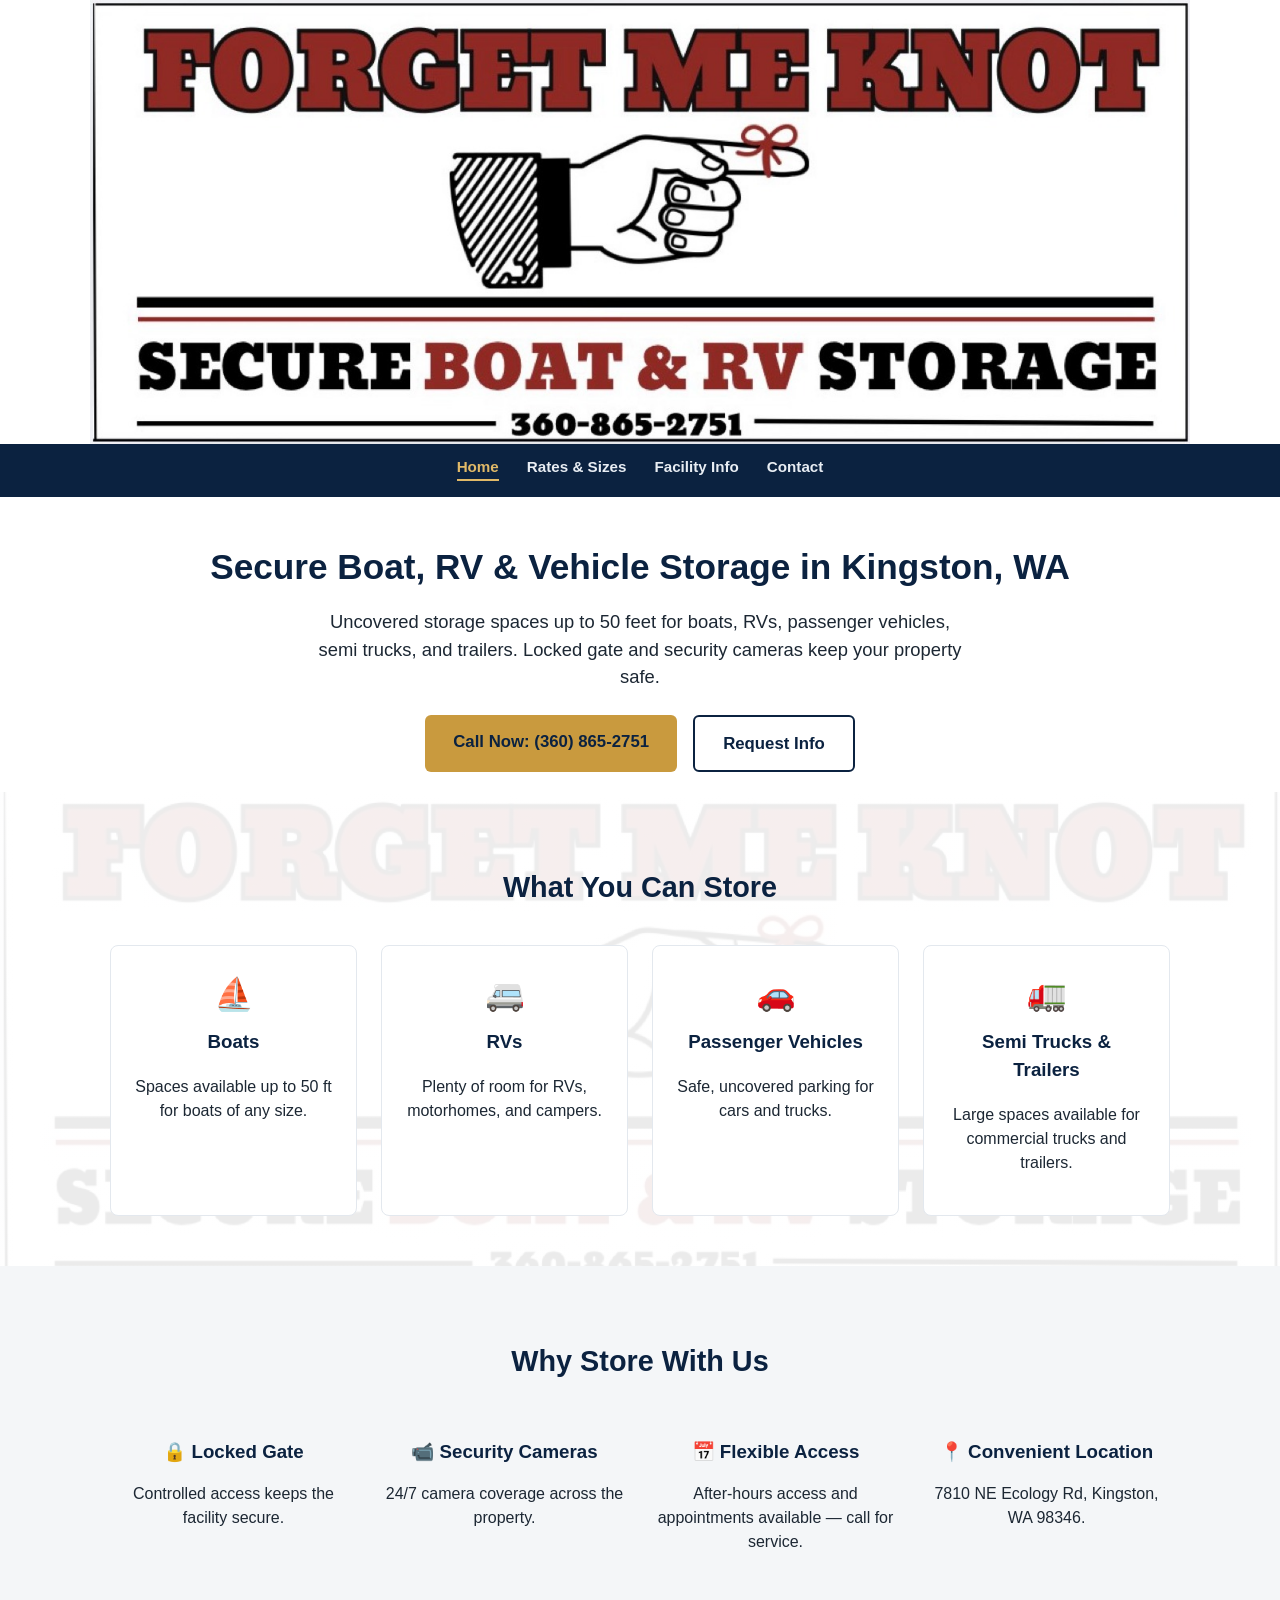
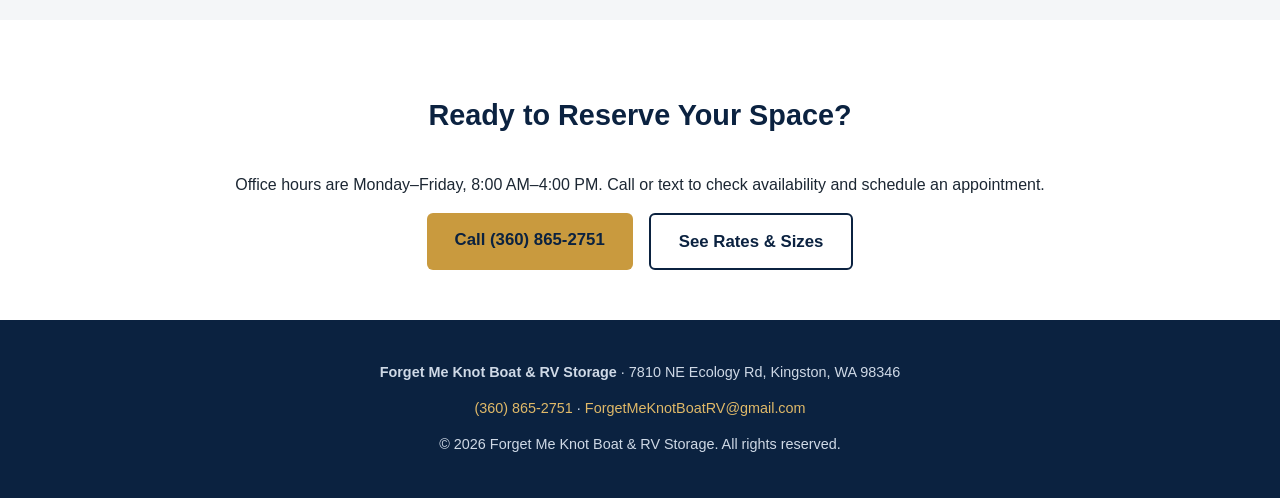
<file: index.html>
<!DOCTYPE html>
<html lang="en">
<head>
<meta charset="UTF-8">
<meta name="viewport" content="width=device-width, initial-scale=1.0">
<title>Boat &amp; RV Storage in Kingston, WA | Forget Me Knot Boat &amp; RV Storage</title>
<meta name="description" content="Secure uncovered storage for boats, RVs, passenger vehicles, semi trucks, and trailers in Kingston, Washington. Locked gate, security cameras. Call (360) 865-2751.">
<link rel="canonical" href="https://forgetmeknotboatandrvstorage.com/">
<meta property="og:title" content="Forget Me Knot Boat & RV Storage - Kingston, WA">
<meta property="og:description" content="Secure uncovered storage for boats, RVs, vehicles, semi trucks, and trailers near Kingston, WA. Locked gate, security cameras, appointments available.">
<meta property="og:type" content="website">
<meta property="og:url" content="https://forgetmeknotboatandrvstorage.com/">
<link rel="stylesheet" href="css/style.css">
<script type="application/ld+json">
{
  "@context": "https://schema.org",
  "@type": "SelfStorage",
  "name": "Forget Me Knot Boat & RV Storage",
  "image": "https://forgetmeknotboatandrvstorage.com/assets/forget-me-knot-banner.jpg",
  "telephone": "+1-360-865-2751",
  "email": "ForgetMeKnotBoatRV@gmail.com",
  "address": {
    "@type": "PostalAddress",
    "streetAddress": "7810 NE Ecology Rd",
    "addressLocality": "Kingston",
    "addressRegion": "WA",
    "postalCode": "98346",
    "addressCountry": "US"
  },
  "openingHoursSpecification": {
    "@type": "OpeningHoursSpecification",
    "dayOfWeek": ["Monday","Tuesday","Wednesday","Thursday","Friday"],
    "opens": "08:00",
    "closes": "16:00"
  },
  "areaServed": "Kingston, WA",
  "priceRange": "$120-$240"
}
</script>
</head>
<body>
<header class="art-banner">
  <a href="index.html"><img src="assets/forget-me-knot-banner.jpg" width="1379" height="557" alt="Forget Me Knot &ndash; Secure Boat &amp; RV Storage &ndash; 360-865-2751"></a>
  <nav class="main-nav">
    <a href="index.html" class="active">Home</a>
    <a href="rates.html">Rates &amp; Sizes</a>
    <a href="rules.html">Facility Info</a>
    <a href="contact.html">Contact</a>
  </nav>
</header>

<section class="page-intro">
  <div class="container">
    <h1>Secure Boat, RV &amp; Vehicle Storage in Kingston, WA</h1>
    <p>Uncovered storage spaces up to 50 feet for boats, RVs, passenger vehicles, semi trucks, and trailers. Locked gate and security cameras keep your property safe.</p>
    <div class="btn-group">
      <a href="tel:+13608652751" class="btn btn-primary">Call Now: (360) 865-2751</a>
      <a href="contact.html" class="btn btn-secondary">Request Info</a>
    </div>
  </div>
</section>

<section class="brand-backdrop">
  <div class="container">
    <h2>What You Can Store</h2>
    <div class="grid">
      <div class="card">
        <div class="icon">⛵</div>
        <h3>Boats</h3>
        <p>Spaces available up to 50 ft for boats of any size.</p>
      </div>
      <div class="card">
        <div class="icon">🚐</div>
        <h3>RVs</h3>
        <p>Plenty of room for RVs, motorhomes, and campers.</p>
      </div>
      <div class="card">
        <div class="icon">🚗</div>
        <h3>Passenger Vehicles</h3>
        <p>Safe, uncovered parking for cars and trucks.</p>
      </div>
      <div class="card">
        <div class="icon">🚛</div>
        <h3>Semi Trucks &amp; Trailers</h3>
        <p>Large spaces available for commercial trucks and trailers.</p>
      </div>
    </div>
  </div>
</section>

<section class="alt">
  <div class="container">
    <h2>Why Store With Us</h2>
    <div class="info-strip">
      <div>
        <h3>🔒 Locked Gate</h3>
        <p>Controlled access keeps the facility secure.</p>
      </div>
      <div>
        <h3>📹 Security Cameras</h3>
        <p>24/7 camera coverage across the property.</p>
      </div>
      <div>
        <h3>📅 Flexible Access</h3>
        <p>After-hours access and appointments available &mdash; call for service.</p>
      </div>
      <div>
        <h3>📍 Convenient Location</h3>
        <p>7810 NE Ecology Rd, Kingston, WA 98346.</p>
      </div>
    </div>
  </div>
</section>

<section>
  <div class="container" style="text-align:center;">
    <h2>Ready to Reserve Your Space?</h2>
    <p>Office hours are Monday&ndash;Friday, 8:00 AM&ndash;4:00 PM. Call or text to check availability and schedule an appointment.</p>
    <div class="btn-group">
      <a href="tel:+13608652751" class="btn btn-primary">Call (360) 865-2751</a>
      <a href="rates.html" class="btn btn-secondary">See Rates &amp; Sizes</a>
    </div>
  </div>
</section>

<footer>
  <div class="container">
    <p><strong>Forget Me Knot Boat &amp; RV Storage</strong> &middot; 7810 NE Ecology Rd, Kingston, WA 98346</p>
    <p><a href="tel:+13608652751">(360) 865-2751</a> &middot; <a href="mailto:ForgetMeKnotBoatRV@gmail.com">ForgetMeKnotBoatRV@gmail.com</a></p>
    <p>&copy; <span id="year"></span> Forget Me Knot Boat &amp; RV Storage. All rights reserved.</p>
  </div>
</footer>
<script>document.getElementById('year').textContent = new Date().getFullYear();</script>
</body>
</html>
</file>
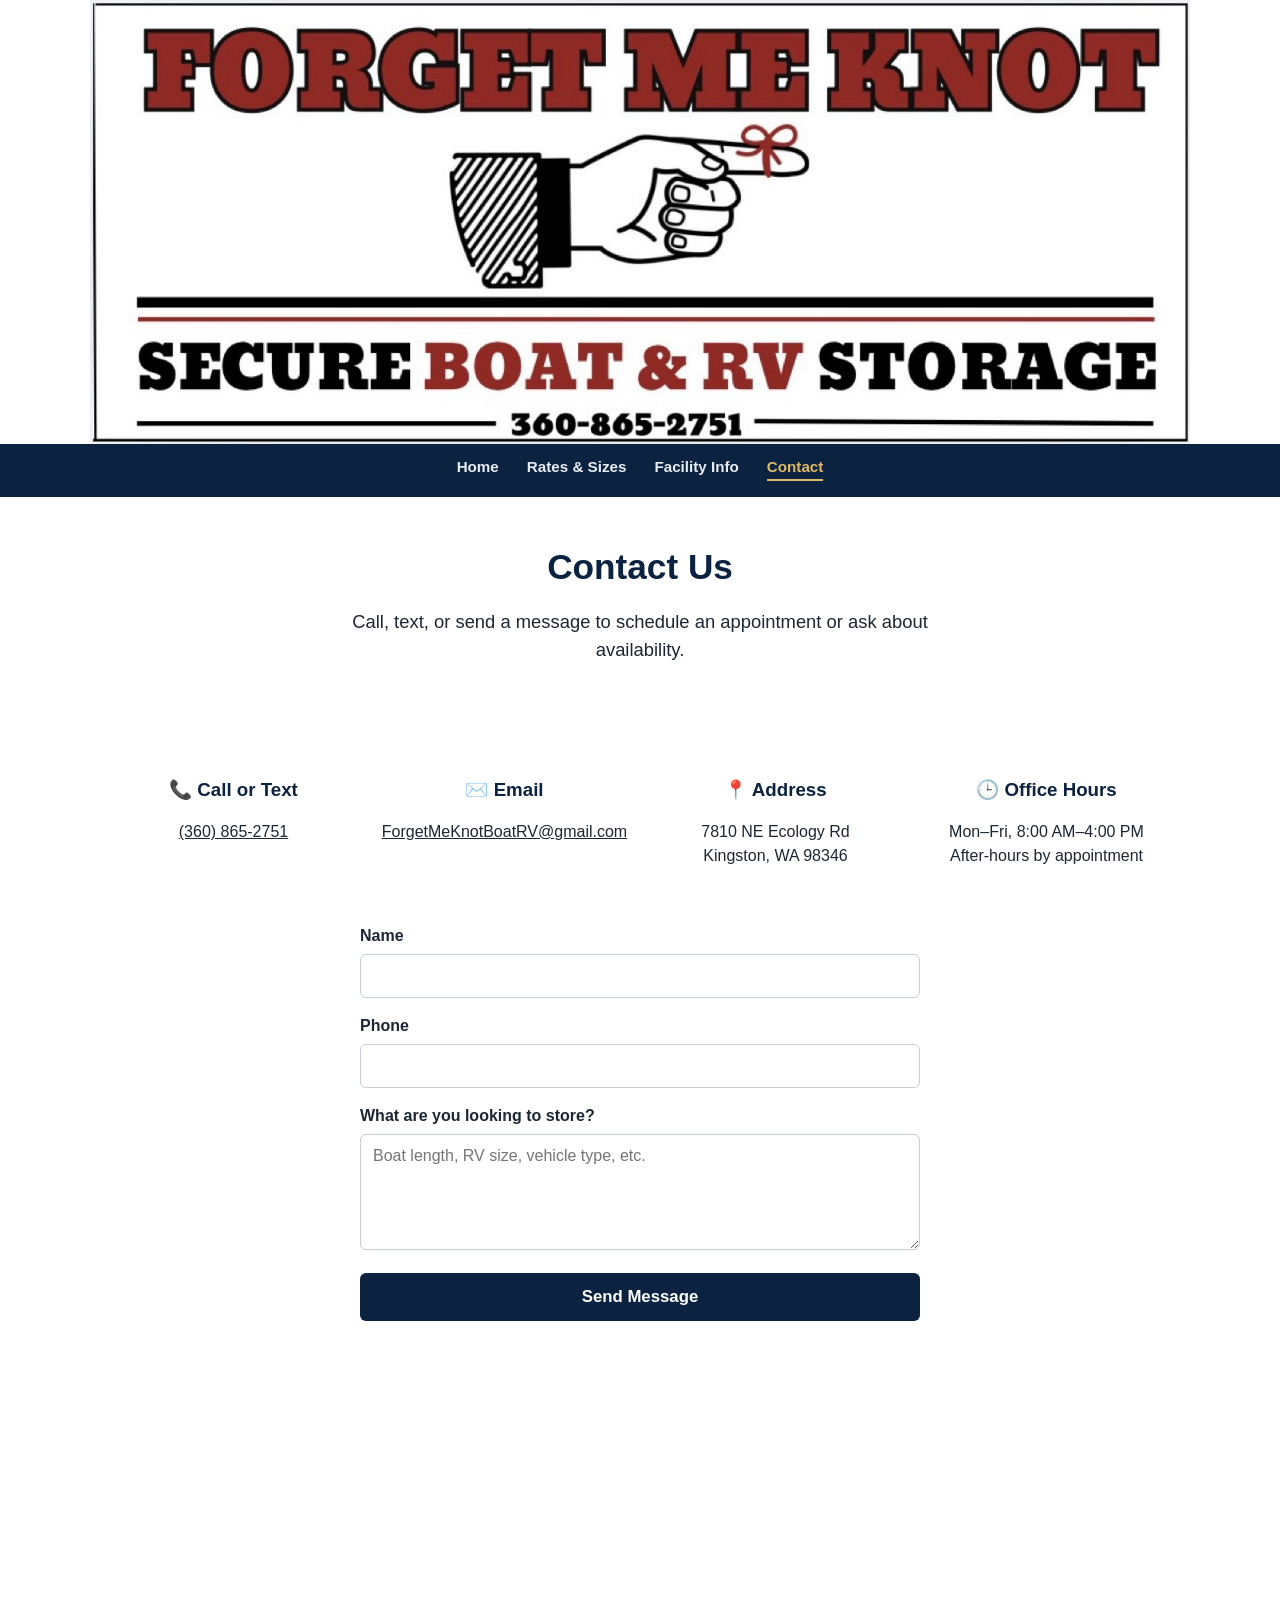
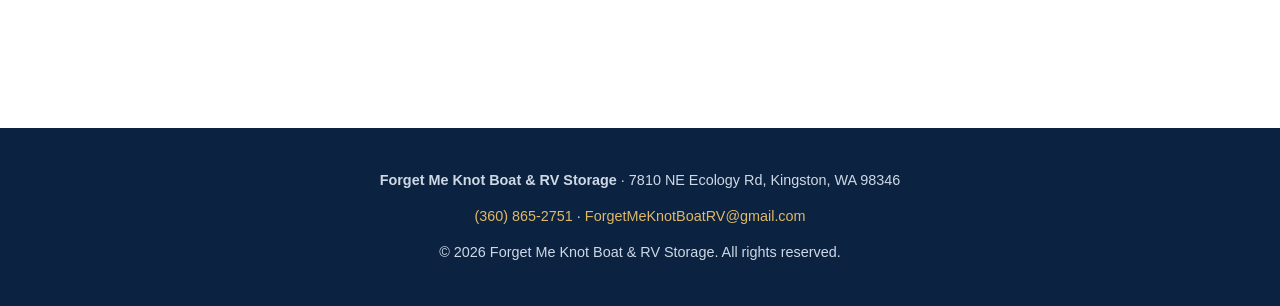
<file: contact.html>
<!DOCTYPE html>
<html lang="en">
<head>
<meta charset="UTF-8">
<meta name="viewport" content="width=device-width, initial-scale=1.0">
<title>Contact Us | Forget Me Knot Boat &amp; RV Storage</title>
<meta name="description" content="Contact Forget Me Knot Boat & RV Storage in Kingston, WA. Call (360) 865-2751 or email ForgetMeKnotBoatRV@gmail.com to schedule an appointment.">
<link rel="canonical" href="https://forgetmeknotboatandrvstorage.com/contact.html">
<link rel="stylesheet" href="css/style.css">
</head>
<body>
<header class="art-banner">
  <a href="index.html"><img src="assets/forget-me-knot-banner.jpg" width="1379" height="557" alt="Forget Me Knot &ndash; Secure Boat &amp; RV Storage &ndash; 360-865-2751"></a>
  <nav class="main-nav">
    <a href="index.html">Home</a>
    <a href="rates.html">Rates &amp; Sizes</a>
    <a href="rules.html">Facility Info</a>
    <a href="contact.html" class="active">Contact</a>
  </nav>
</header>

<section class="page-intro">
  <div class="container">
    <h1>Contact Us</h1>
    <p>Call, text, or send a message to schedule an appointment or ask about availability.</p>
  </div>
</section>

<section>
  <div class="container">
    <div class="info-strip" style="margin-bottom:40px;">
      <div>
        <h3>📞 Call or Text</h3>
        <p><a href="tel:+13608652751">(360) 865-2751</a></p>
      </div>
      <div>
        <h3>✉️ Email</h3>
        <p><a href="mailto:ForgetMeKnotBoatRV@gmail.com">ForgetMeKnotBoatRV@gmail.com</a></p>
      </div>
      <div>
        <h3>📍 Address</h3>
        <p>7810 NE Ecology Rd<br>Kingston, WA 98346</p>
      </div>
      <div>
        <h3>🕒 Office Hours</h3>
        <p>Mon&ndash;Fri, 8:00 AM&ndash;4:00 PM<br>After-hours by appointment</p>
      </div>
    </div>

    <!--
      This form submits via mailto as a placeholder so it works with zero setup.
      To capture leads automatically, connect a form service (e.g. Formspree,
      Netlify Forms) and replace the form "action"/"method" below.
    -->
    <form class="contact-form" action="mailto:ForgetMeKnotBoatRV@gmail.com" method="post" enctype="text/plain">
      <div>
        <label for="name">Name</label>
        <input type="text" id="name" name="name" required>
      </div>
      <div>
        <label for="phone">Phone</label>
        <input type="tel" id="phone" name="phone" required>
      </div>
      <div>
        <label for="message">What are you looking to store?</label>
        <textarea id="message" name="message" rows="5" placeholder="Boat length, RV size, vehicle type, etc." required></textarea>
      </div>
      <button type="submit">Send Message</button>
    </form>

    <div class="map-wrap">
      <iframe
        title="Map to Forget Me Knot Boat & RV Storage"
        loading="lazy"
        src="https://www.google.com/maps?q=7810+NE+Ecology+Rd,+Kingston,+WA+98346&output=embed">
      </iframe>
    </div>
  </div>
</section>

<footer>
  <div class="container">
    <p><strong>Forget Me Knot Boat &amp; RV Storage</strong> &middot; 7810 NE Ecology Rd, Kingston, WA 98346</p>
    <p><a href="tel:+13608652751">(360) 865-2751</a> &middot; <a href="mailto:ForgetMeKnotBoatRV@gmail.com">ForgetMeKnotBoatRV@gmail.com</a></p>
    <p>&copy; <span id="year"></span> Forget Me Knot Boat &amp; RV Storage. All rights reserved.</p>
  </div>
</footer>
<script>document.getElementById('year').textContent = new Date().getFullYear();</script>
</body>
</html>
</file>
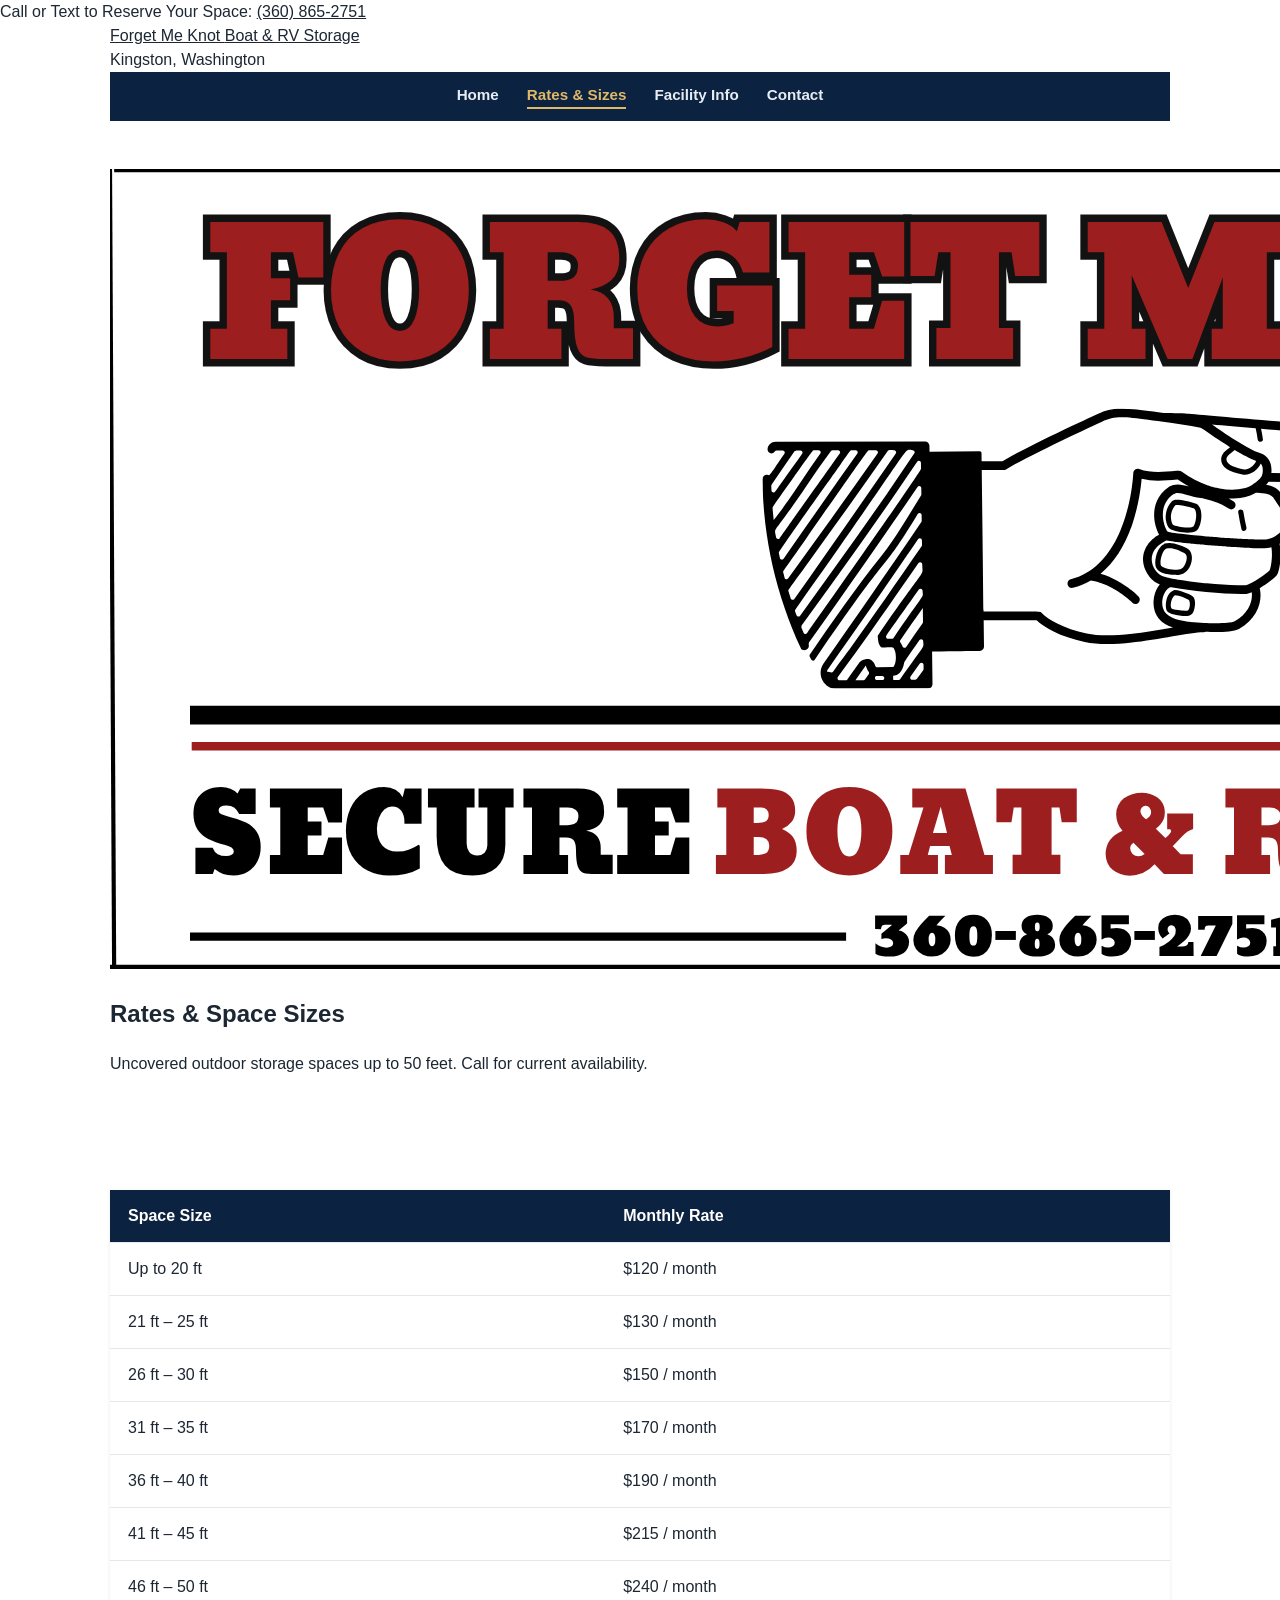
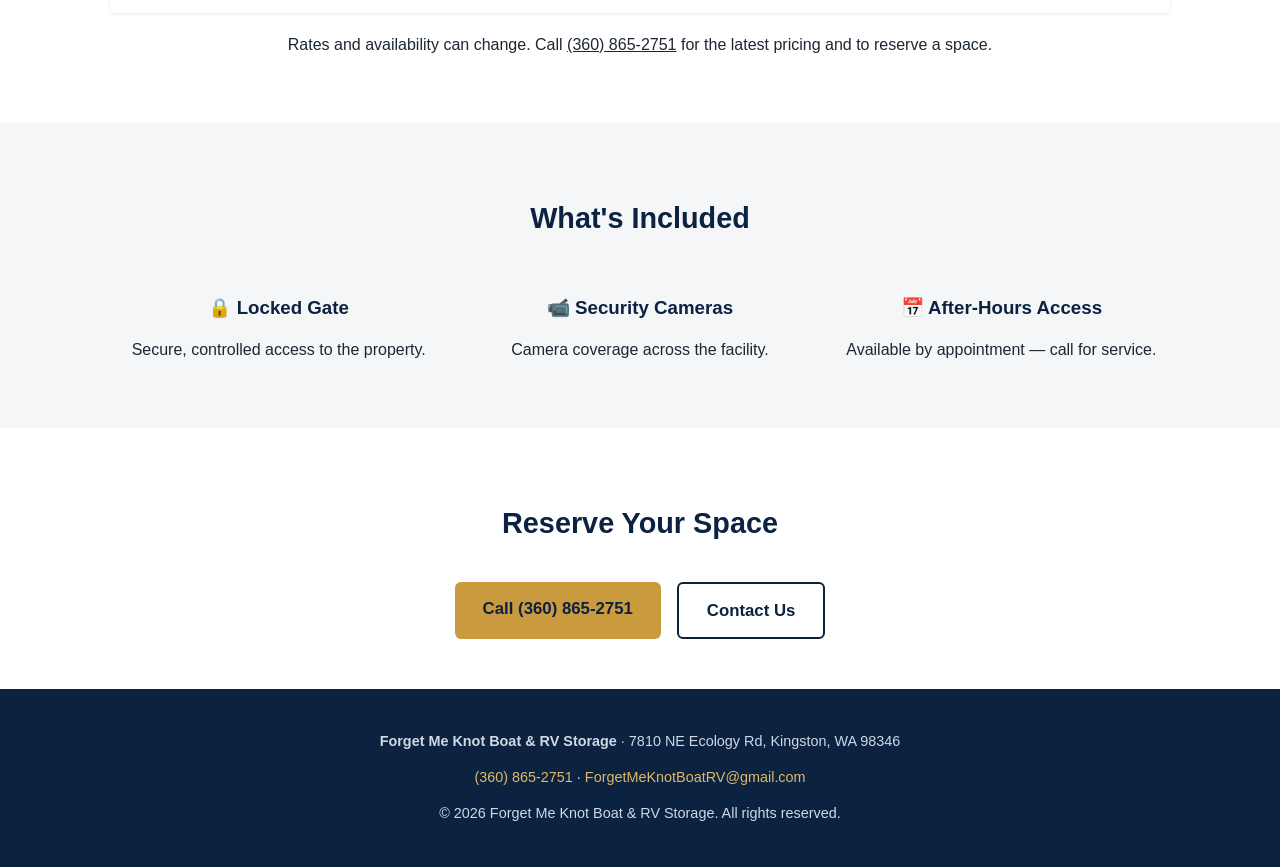
<file: rates.html>
<!DOCTYPE html>
<html lang="en">
<head>
<meta charset="UTF-8">
<meta name="viewport" content="width=device-width, initial-scale=1.0">
<title>Rates &amp; Space Sizes | Forget Me Knot Boat &amp; RV Storage</title>
<meta name="description" content="Boat and RV storage rates in Kingston, WA. Spaces up to 50 ft. Rates start at $120/month. Call (360) 865-2751 for availability.">
<link rel="canonical" href="https://forgetmeknotboatandrvstorage.com/rates.html">
<link rel="stylesheet" href="css/style.css">
</head>
<body>
<div class="call-bar">
  Call or Text to Reserve Your Space: <a href="tel:+13608652751">(360) 865-2751</a>
</div>

<header class="site-header">
  <div class="container header-inner">
    <div>
      <a href="index.html" class="brand">Forget Me Knot <span>Boat &amp; RV Storage</span></a>
      <div class="tagline">Kingston, Washington</div>
    </div>
    <nav class="main-nav">
      <a href="index.html">Home</a>
      <a href="rates.html" class="active">Rates &amp; Sizes</a>
      <a href="rules.html">Facility Info</a>
      <a href="contact.html">Contact</a>
    </nav>
  </div>
</header>

<section class="hero" style="padding:48px 0;">
  <div class="container">
    <img src="assets/forget-me-knot-banner.png" alt="Forget Me Knot — Secure Boat &amp; RV Storage, (360) 865-2751" class="hero-banner hero-banner-small" width="2000" height="800">
    <h1>Rates &amp; Space Sizes</h1>
    <p>Uncovered outdoor storage spaces up to 50 feet. Call for current availability.</p>
  </div>
</section>

<section>
  <div class="container">
    <table class="rates">
      <thead>
        <tr>
          <th>Space Size</th>
          <th>Monthly Rate</th>
        </tr>
      </thead>
      <tbody>
        <tr>
          <td>Up to 20 ft</td>
          <td>$120 / month</td>
        </tr>
        <tr>
          <td>21 ft &ndash; 25 ft</td>
          <td>$130 / month</td>
        </tr>
        <tr>
          <td>26 ft &ndash; 30 ft</td>
          <td>$150 / month</td>
        </tr>
        <tr>
          <td>31 ft &ndash; 35 ft</td>
          <td>$170 / month</td>
        </tr>
        <tr>
          <td>36 ft &ndash; 40 ft</td>
          <td>$190 / month</td>
        </tr>
        <tr>
          <td>41 ft &ndash; 45 ft</td>
          <td>$215 / month</td>
        </tr>
        <tr>
          <td>46 ft &ndash; 50 ft</td>
          <td>$240 / month</td
        <tr>                            
      </tbody>
    </table>
    <p style="margin-top:20px; text-align:center;">Rates and availability can change. Call <a href="tel:+13608652751">(360) 865-2751</a> for the latest pricing and to reserve a space.</p>
  </div>
</section>

<section class="alt">
  <div class="container" style="text-align:center;">
    <h2>What's Included</h2>
    <div class="info-strip">
      <div>
        <h3>🔒 Locked Gate</h3>
        <p>Secure, controlled access to the property.</p>
      </div>
      <div>
        <h3>📹 Security Cameras</h3>
        <p>Camera coverage across the facility.</p>
      </div>
      <div>
        <h3>📅 After-Hours Access</h3>
        <p>Available by appointment &mdash; call for service.</p>
      </div>
    </div>
  </div>
</section>

<section style="text-align:center;">
  <div class="container">
    <h2>Reserve Your Space</h2>
    <div class="btn-group">
      <a href="tel:+13608652751" class="btn btn-primary">Call (360) 865-2751</a>
      <a href="contact.html" class="btn btn-secondary">Contact Us</a>
    </div>
  </div>
</section>

<footer>
  <div class="container">
    <p><strong>Forget Me Knot Boat &amp; RV Storage</strong> &middot; 7810 NE Ecology Rd, Kingston, WA 98346</p>
    <p><a href="tel:+13608652751">(360) 865-2751</a> &middot; <a href="mailto:ForgetMeKnotBoatRV@gmail.com">ForgetMeKnotBoatRV@gmail.com</a></p>
    <p>&copy; <span id="year"></span> Forget Me Knot Boat &amp; RV Storage. All rights reserved.</p>
  </div>
</footer>
<script>document.getElementById('year').textContent = new Date().getFullYear();</script>
</body>
</html>
</file>
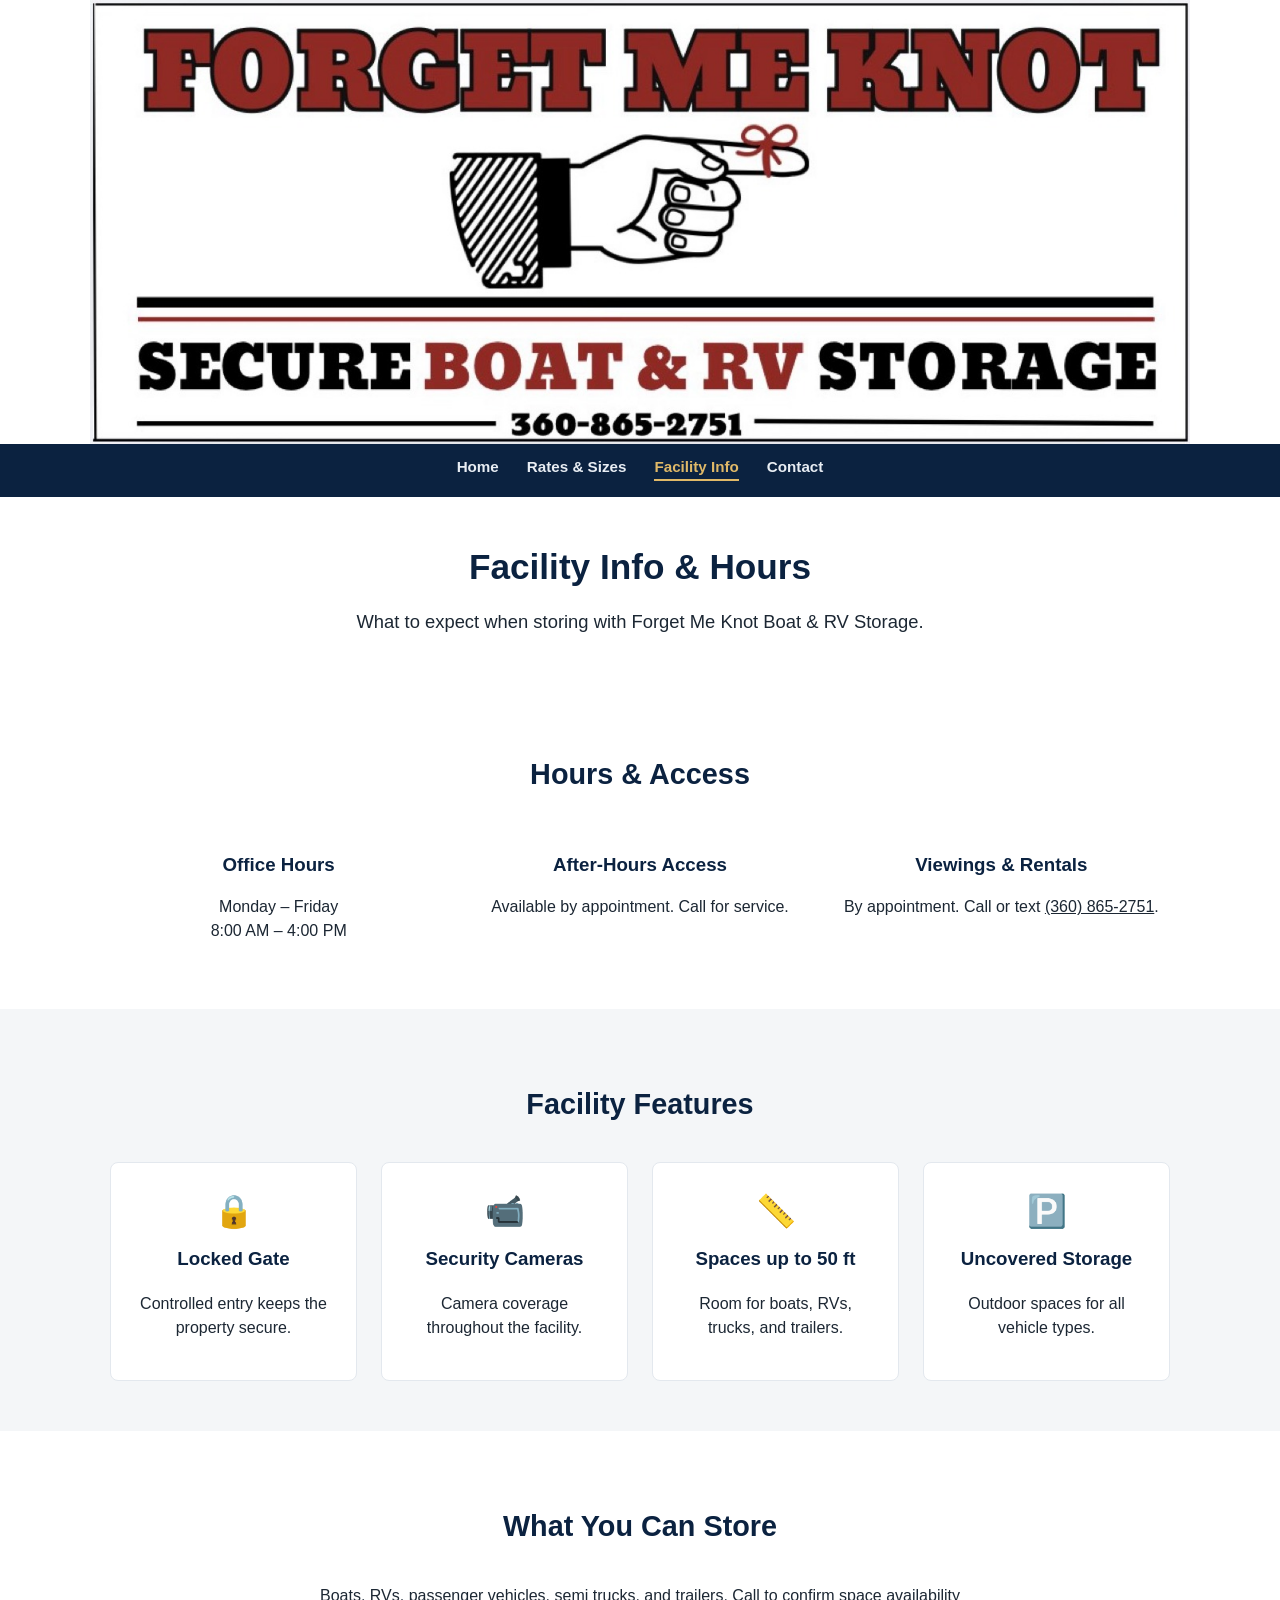
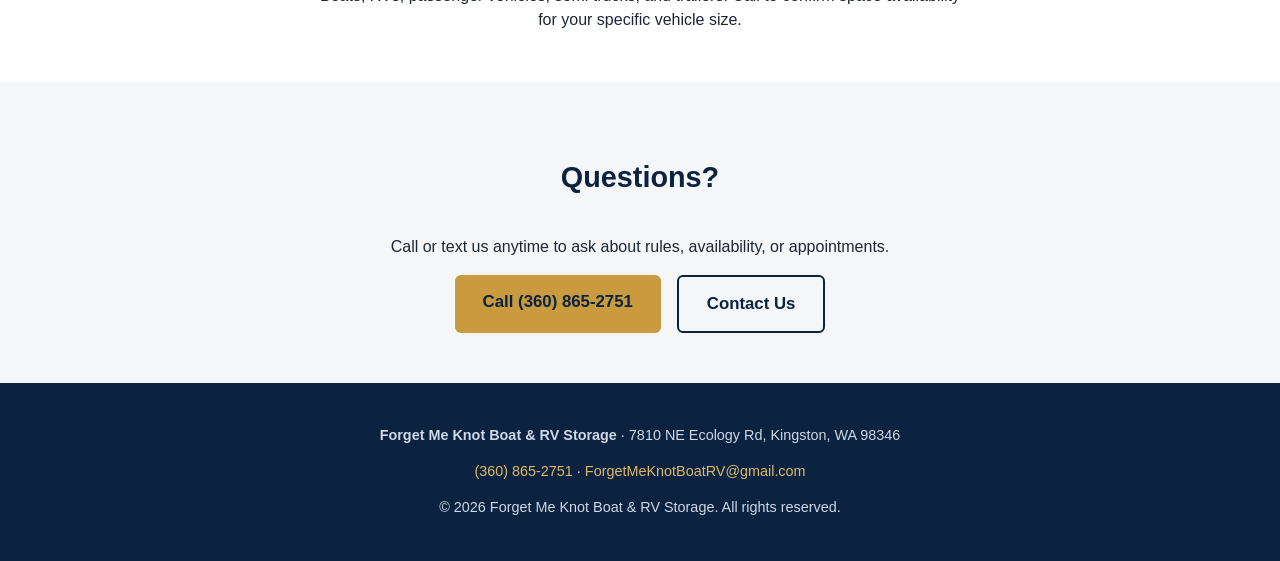
<file: rules.html>
<!DOCTYPE html>
<html lang="en">
<head>
<meta charset="UTF-8">
<meta name="viewport" content="width=device-width, initial-scale=1.0">
<title>Facility Info &amp; Hours | Forget Me Knot Boat &amp; RV Storage</title>
<meta name="description" content="Facility details, hours, and access information for Forget Me Knot Boat & RV Storage in Kingston, WA.">
<link rel="canonical" href="https://forgetmeknotboatandrvstorage.com/rules.html">
<link rel="stylesheet" href="css/style.css">
</head>
<body>
<header class="art-banner">
  <a href="index.html"><img src="assets/forget-me-knot-banner.jpg" width="1379" height="557" alt="Forget Me Knot &ndash; Secure Boat &amp; RV Storage &ndash; 360-865-2751"></a>
  <nav class="main-nav">
    <a href="index.html">Home</a>
    <a href="rates.html">Rates &amp; Sizes</a>
    <a href="rules.html" class="active">Facility Info</a>
    <a href="contact.html">Contact</a>
  </nav>
</header>

<section class="page-intro">
  <div class="container">
    <h1>Facility Info &amp; Hours</h1>
    <p>What to expect when storing with Forget Me Knot Boat &amp; RV Storage.</p>
  </div>
</section>

<section>
  <div class="container">
    <h2>Hours &amp; Access</h2>
    <div class="info-strip">
      <div>
        <h3>Office Hours</h3>
        <p>Monday &ndash; Friday<br>8:00 AM &ndash; 4:00 PM</p>
      </div>
      <div>
        <h3>After-Hours Access</h3>
        <p>Available by appointment. Call for service.</p>
      </div>
      <div>
        <h3>Viewings &amp; Rentals</h3>
        <p>By appointment. Call or text <a href="tel:+13608652751">(360) 865-2751</a>.</p>
      </div>
    </div>
  </div>
</section>

<section class="alt">
  <div class="container">
    <h2>Facility Features</h2>
    <div class="grid">
      <div class="card">
        <div class="icon">🔒</div>
        <h3>Locked Gate</h3>
        <p>Controlled entry keeps the property secure.</p>
      </div>
      <div class="card">
        <div class="icon">📹</div>
        <h3>Security Cameras</h3>
        <p>Camera coverage throughout the facility.</p>
      </div>
      <div class="card">
        <div class="icon">📏</div>
        <h3>Spaces up to 50 ft</h3>
        <p>Room for boats, RVs, trucks, and trailers.</p>
      </div>
      <div class="card">
        <div class="icon">🅿️</div>
        <h3>Uncovered Storage</h3>
        <p>Outdoor spaces for all vehicle types.</p>
      </div>
    </div>
  </div>
</section>

<section>
  <div class="container">
    <h2>What You Can Store</h2>
    <p style="text-align:center; max-width:650px; margin:0 auto;">Boats, RVs, passenger vehicles, semi trucks, and trailers. Call to confirm space availability for your specific vehicle size.</p>
  </div>
</section>

<section class="alt" style="text-align:center;">
  <div class="container">
    <h2>Questions?</h2>
    <p>Call or text us anytime to ask about rules, availability, or appointments.</p>
    <div class="btn-group">
      <a href="tel:+13608652751" class="btn btn-primary">Call (360) 865-2751</a>
      <a href="contact.html" class="btn btn-secondary">Contact Us</a>
    </div>
  </div>
</section>

<footer>
  <div class="container">
    <p><strong>Forget Me Knot Boat &amp; RV Storage</strong> &middot; 7810 NE Ecology Rd, Kingston, WA 98346</p>
    <p><a href="tel:+13608652751">(360) 865-2751</a> &middot; <a href="mailto:ForgetMeKnotBoatRV@gmail.com">ForgetMeKnotBoatRV@gmail.com</a></p>
    <p>&copy; <span id="year"></span> Forget Me Knot Boat &amp; RV Storage. All rights reserved.</p>
  </div>
</footer>
<script>document.getElementById('year').textContent = new Date().getFullYear();</script>
</body>
</html>
</file>
<file: css/style.css>
:root {
  --navy: #0b2240;
  --navy-light: #13345f;
  --gold: #c99a3e;
  --gold-light: #e0b968;
  --gray-bg: #f4f6f8;
  --text: #1c2733;
}

* { box-sizing: border-box; }

body {
  margin: 0;
  font-family: "Segoe UI", Arial, Helvetica, sans-serif;
  color: var(--text);
  background: #fff;
  line-height: 1.5;
}

a { color: inherit; }

.container {
  max-width: 1100px;
  margin: 0 auto;
  padding: 0 20px;
}

/* ---------- Art banner ---------- */
header.art-banner {
  background: #fff;
  text-align: center;
  border-bottom: 4px solid var(--navy);
}
header.art-banner > a { display: block; }
header.art-banner img {
  display: block;
  width: 100%;
  max-width: 1100px;
  height: auto;
  margin: 0 auto;
}
nav.main-nav {
  background: var(--navy);
  display: flex;
  justify-content: center;
  flex-wrap: wrap;
  gap: 8px 28px;
  padding: 12px 20px;
}
nav.main-nav a {
  color: #e8edf3;
  text-decoration: none;
  font-weight: 600;
  font-size: 0.95rem;
}
nav.main-nav a:hover { color: var(--gold-light); }
nav.main-nav a.active { color: var(--gold-light); border-bottom: 2px solid var(--gold-light); }

/* ---------- Page intro ---------- */
.page-intro {
  text-align: center;
  padding: 44px 0 20px;
}
.page-intro h1 {
  color: var(--navy);
  font-size: 2.2rem;
  margin: 0 0 14px;
}
.page-intro p {
  font-size: 1.15rem;
  max-width: 650px;
  margin: 0 auto 24px;
}
.btn-group { display: flex; gap: 16px; justify-content: center; flex-wrap: wrap; }
.btn {
  display: inline-block;
  padding: 14px 28px;
  border-radius: 6px;
  font-weight: 700;
  text-decoration: none;
  font-size: 1.05rem;
}
.btn-primary { background: var(--gold); color: var(--navy); }
.btn-primary:hover { background: var(--gold-light); }
.btn-secondary { background: transparent; color: var(--navy); border: 2px solid var(--navy); }
.btn-secondary:hover { background: var(--navy); color: #fff; }

/* ---------- Sections ---------- */
section { padding: 50px 0; }
section.alt { background: var(--gray-bg); }
h2 {
  color: var(--navy);
  font-size: 1.8rem;
  text-align: center;
  margin-bottom: 36px;
}
.grid {
  display: grid;
  grid-template-columns: repeat(auto-fit, minmax(220px, 1fr));
  gap: 24px;
}
.card {
  background: #fff;
  border: 1px solid #e3e8ee;
  border-radius: 8px;
  padding: 24px;
  text-align: center;
}
.card h3 { color: var(--navy); margin-top: 0; }
.card .icon { font-size: 2rem; margin-bottom: 10px; }

/* ---------- Background branding accent ---------- */
.brand-backdrop {
  position: relative;
}
.brand-backdrop::before {
  content: "";
  position: absolute;
  inset: 0;
  background:
    linear-gradient(rgba(255,255,255,0.92), rgba(255,255,255,0.92)),
    url("../assets/forget-me-knot-banner.jpg") center/cover no-repeat;
  opacity: 1;
  pointer-events: none;
}
.brand-backdrop > .container {
  position: relative;
  z-index: 1;
}

/* ---------- Rates table ---------- */
table.rates {
  width: 100%;
  border-collapse: collapse;
  background: #fff;
  box-shadow: 0 1px 4px rgba(0,0,0,0.08);
}
table.rates th, table.rates td {
  padding: 14px 18px;
  text-align: left;
  border-bottom: 1px solid #e3e8ee;
}
table.rates th { background: var(--navy); color: #fff; }
table.rates tr:last-child td { border-bottom: none; }

/* ---------- Info strip ---------- */
.info-strip {
  display: grid;
  grid-template-columns: repeat(auto-fit, minmax(240px, 1fr));
  gap: 24px;
  text-align: center;
}
.info-strip h3 { color: var(--navy); margin-bottom: 6px; }

/* ---------- Contact form ---------- */
form.contact-form {
  max-width: 560px;
  margin: 0 auto;
  display: grid;
  gap: 16px;
}
form.contact-form label { font-weight: 600; display: block; margin-bottom: 6px; }
form.contact-form input,
form.contact-form textarea {
  width: 100%;
  padding: 12px;
  border: 1px solid #c6cdd6;
  border-radius: 6px;
  font-family: inherit;
  font-size: 1rem;
}
form.contact-form button {
  background: var(--navy);
  color: #fff;
  border: none;
  padding: 14px;
  font-size: 1.05rem;
  font-weight: 700;
  border-radius: 6px;
  cursor: pointer;
}
form.contact-form button:hover { background: var(--navy-light); }

.map-wrap { margin-top: 30px; }
.map-wrap iframe { width: 100%; height: 320px; border: 0; border-radius: 8px; }

/* ---------- Footer ---------- */
footer {
  background: var(--navy);
  color: #cfd9e6;
  text-align: center;
  padding: 28px 0;
  font-size: 0.9rem;
}
footer a { color: var(--gold-light); text-decoration: none; }

@media (max-width: 640px) {
  nav.main-nav { gap: 8px 18px; }
  .page-intro h1 { font-size: 1.7rem; }
}
</file>
